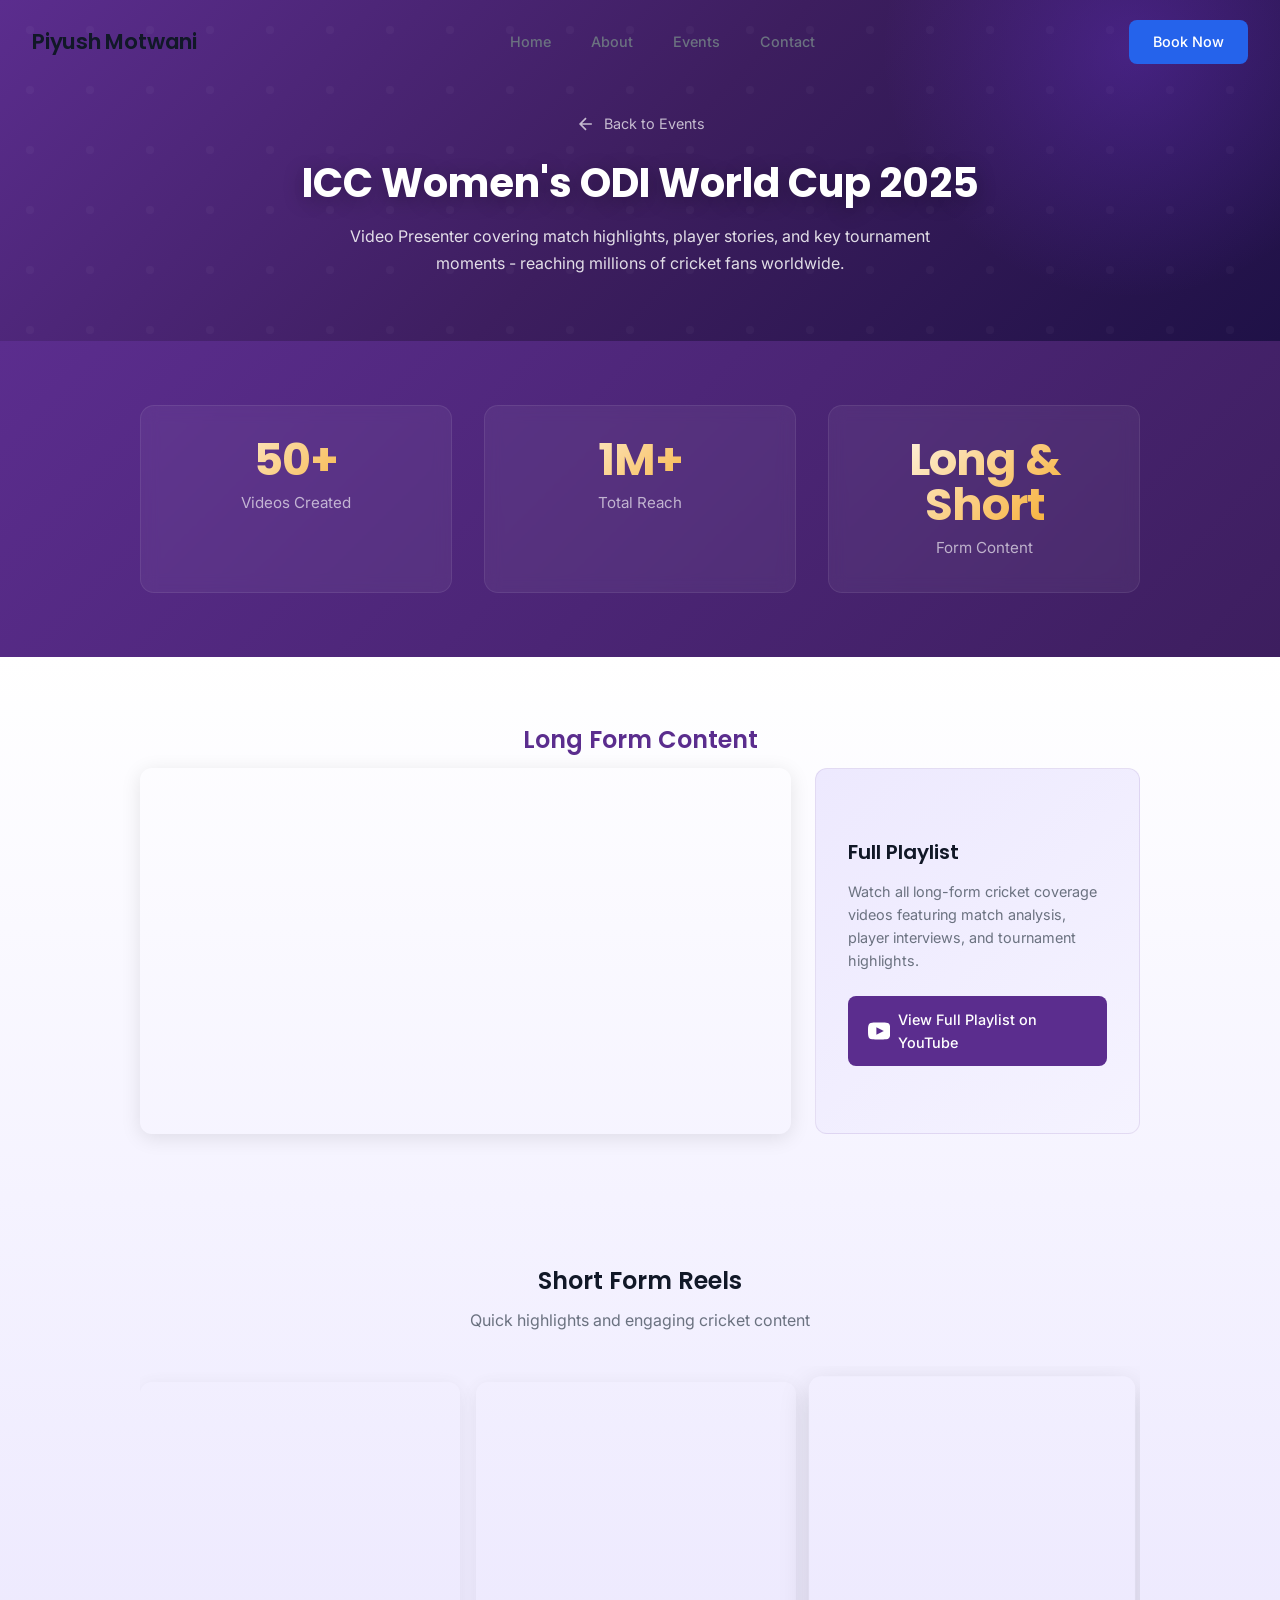
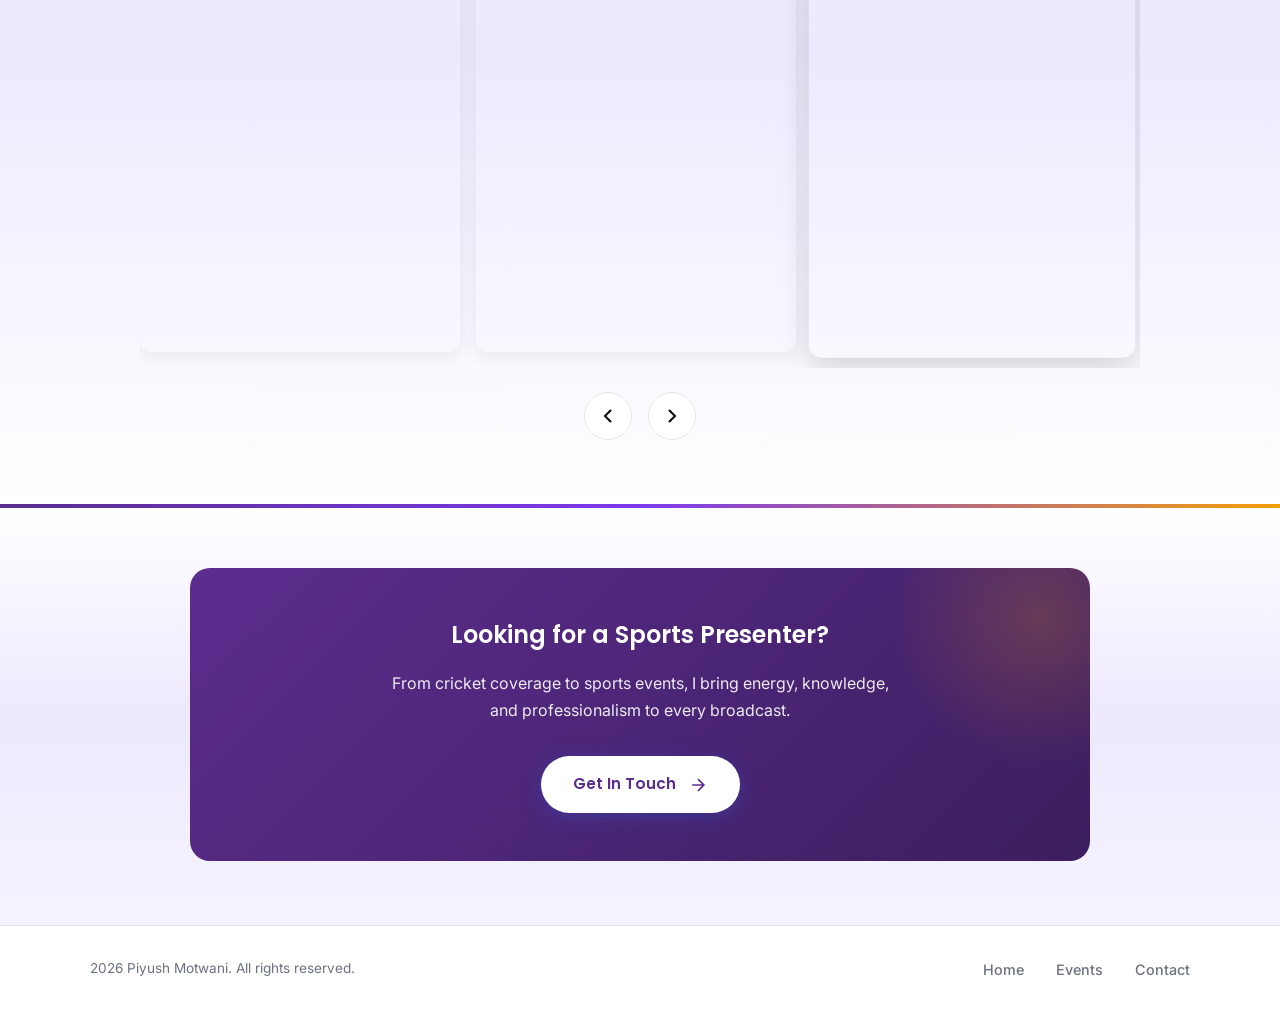
<file: events/icc-world-cup.html>
<!DOCTYPE html>
<html lang="en">

<head>
  <meta charset="UTF-8">
  <meta name="viewport" content="width=device-width, initial-scale=1.0">
  <title>ICC Women's ODI World Cup 2025 | Piyush Motwani</title>
  <meta name="description"
    content="Video Presenter for ICC Women's ODI World Cup 2025 - covering match highlights, player stories, and key tournament moments.">
  <meta name="keywords"
    content="ICC World Cup, Women's Cricket, Video Presenter, Sports Anchor, Cricket Content Creator">
  <link rel="preconnect" href="https://fonts.googleapis.com">
  <link rel="icon" type="image/png" href="../mic.png">
  <link rel="preconnect" href="https://fonts.gstatic.com" crossorigin>
  <link
    href="https://fonts.googleapis.com/css2?family=Poppins:wght@400;500;600;700&family=Inter:wght@400;500;600&display=swap"
    rel="stylesheet">
  <link rel="stylesheet" href="../style.css">
  <link rel="stylesheet" href="./event-page.css">
  <style>
    /* ICC Purple Theme - Inspired by ICC Cricket */
    :root {
      --icc-purple: #5B2D8E;
      --icc-purple-dark: #3D1E5F;
      --icc-purple-light: #7C3AED;
      --icc-gold: #F59E0B;
      --icc-teal: #14B8A6;
    }

    .event-header.icc-header {
      width: 100%;
      max-width: 100%;
      margin: 0;
      border-radius: 0;
      /* optional */
    }


    .icc-header {
      background: linear-gradient(135deg, #5B2D8E 0%, #3D1E5F 50%, #1F1147 100%);
      color: #ffffff;
      padding: 7rem 2rem 4rem;
      position: relative;
      overflow: hidden;
    }

    .icc-header::before {
      content: '';
      position: absolute;
      top: 0;
      left: 0;
      right: 0;
      bottom: 0;
      background: url("data:image/svg+xml,%3Csvg width='60' height='60' viewBox='0 0 60 60' xmlns='http://www.w3.org/2000/svg'%3E%3Cg fill='none' fill-rule='evenodd'%3E%3Cg fill='%23ffffff' fill-opacity='0.03'%3E%3Ccircle cx='30' cy='30' r='4'/%3E%3C/g%3E%3C/g%3E%3C/svg%3E");
      pointer-events: none;
    }

    /* Animated gradient orbs */
    .icc-header::after {
      content: '';
      position: absolute;
      width: 500px;
      height: 500px;
      background: radial-gradient(circle, rgba(124, 58, 237, 0.3) 0%, transparent 70%);
      top: -200px;
      right: -100px;
      animation: floatOrb 8s ease-in-out infinite;
    }

    @keyframes floatOrb {

      0%,
      100% {
        transform: translate(0, 0) scale(1);
      }

      50% {
        transform: translate(-30px, 30px) scale(1.1);
      }
    }

    .icc-header .back-link {
      color: rgba(255, 255, 255, 0.7);
      position: relative;
      z-index: 10;
    }

    .icc-header .back-link:hover {
      color: var(--icc-gold);
    }

    .icc-header .event-page-title {
      color: #ffffff;
      position: relative;
      z-index: 10;
      text-shadow: 0 4px 20px rgba(0, 0, 0, 0.3);
    }

    .icc-header .event-page-subtitle {
      color: rgba(255, 255, 255, 0.85);
      position: relative;
      z-index: 10;
    }

    /* Stats Section with Purple Theme */
    .icc-stats-section {
      padding: 4rem 2rem;
      background: linear-gradient(135deg, #5B2D8E 0%, #3D1E5F 100%);
      position: relative;
    }


    .icc-stats-container {
      max-width: 1000px;
      margin: 0 auto;
      display: grid;
      grid-template-columns: repeat(3, 1fr);
      gap: 2rem;
    }

    .icc-stat {
      text-align: center;
      color: #ffffff;
      padding: 2rem 1.5rem;
      border-radius: 14px;

      background: rgba(255, 255, 255, 0.05);
      border: 1px solid rgba(255, 255, 255, 0.08);

      backdrop-filter: blur(8px);

      transition: all 0.3s ease;
    }

    .icc-stat {
      position: relative;
    }

    .icc-stat::after {
      content: '';
      position: absolute;
      inset: 0;
      border-radius: 14px;
      background: linear-gradient(120deg, transparent, rgba(255, 255, 255, 0.08), transparent);
      opacity: 0;
      transition: 0.3s;
    }

    .icc-stat:hover::after {
      opacity: 1;
    }

    .icc-stat:hover {
      transform: translateY(-6px);
      box-shadow: 0 12px 30px rgba(0, 0, 0, 0.25);
    }


    .icc-stat-number {
      font-size: 2.8rem;
      font-weight: 700;
      letter-spacing: -1px;

      background: linear-gradient(135deg, #ffffff, #F59E0B);
      -webkit-background-clip: text;
      -webkit-text-fill-color: transparent;
    }

    .icc-stat-label {
      margin-top: 0.5rem;
      font-size: 0.95rem;
      color: rgba(255, 255, 255, 0.7);
    }

    /* Content sections with purple accents */
    .icc-content-section {
      padding: 4rem 2rem;
      background: linear-gradient(180deg, #ffffff 0%, #F5F3FF 100%);
    }

    .icc-content-section .content-section-title {
      color: var(--icc-purple);
    }

    .playlist-card {
      background: linear-gradient(135deg, #EDE9FE 0%, #F5F3FF 100%);
      border: 1px solid rgba(91, 45, 142, 0.1);
    }

    .playlist-link {
      background: var(--icc-purple);
    }

    .playlist-link:hover {
      background: var(--icc-purple-dark);
      box-shadow: 0 8px 20px rgba(91, 45, 142, 0.4);
    }

    /* Short form section */
    .short-form-section {
      background: linear-gradient(180deg, #F5F3FF 0%, #EDE9FE 50%, #ffffff 100%);
    }

    .carousel-btn:hover {
      background: var(--icc-purple);
      border-color: var(--icc-purple);
    }

    /* CTA with purple theme */
    .icc-cta {
      padding: 4rem 2rem;
      background: linear-gradient(180deg, #ffffff 0%, #EDE9FE 50%, #F5F3FF 100%);
      position: relative;
    }

    .icc-cta::before {
      content: '';
      position: absolute;
      top: 0;
      left: 0;
      right: 0;
      height: 4px;
      background: linear-gradient(90deg, var(--icc-purple), var(--icc-purple-light), var(--icc-gold));
    }

    .icc-cta .cta-box {
      background: linear-gradient(135deg, var(--icc-purple) 0%, var(--icc-purple-dark) 100%);
      border-radius: 20px;
      padding: 3rem;
      text-align: center;
      color: #ffffff;
      position: relative;
      overflow: hidden;
    }

    .icc-cta .cta-box::before {
      content: '';
      position: absolute;
      width: 300px;
      height: 300px;
      background: radial-gradient(circle, rgba(245, 158, 11, 0.2) 0%, transparent 70%);
      top: -100px;
      right: -100px;
    }

    .icc-cta .cta-box h3 {
      font-size: 1.5rem;
      margin-bottom: 1rem;
      position: relative;
    }

    .icc-cta .cta-box p {
      opacity: 0.9;
      margin-bottom: 2rem;
      max-width: 500px;
      margin-left: auto;
      margin-right: auto;
      line-height: 1.7;
      position: relative;
    }

    .icc-cta .contact-main-cta {
      background: #ffffff;
      color: var(--icc-purple);
      position: relative;
    }

    .icc-cta .contact-main-cta:hover {
      box-shadow: 0 15px 40px rgba(0, 0, 0, 0.3);
    }

    /* Scroll reveal animations */
    .reveal-on-scroll {
      opacity: 0;
      transform: translateY(30px);
      transition: opacity 0.8s ease, transform 0.8s ease;
    }

    .reveal-on-scroll.visible {
      opacity: 1;
      transform: translateY(0);
    }


    @media (max-width: 768px) {
      .icc-header {
        padding: 5rem 1.5rem 3rem;
      }

      .icc-stats-container {
        gap: 1.5rem;
        grid-template-columns: 1fr;
      }

      .icc-stat {
        min-width: 120px;
        padding: 1rem;
      }

      .icc-stat-number {
        font-size: 2rem;
      }
    }
  </style>
</head>

<body>
  <!-- Navigation -->
  <nav id="nav" class="scrolled">
    <a href="../index.html" class="logo visible">Piyush Motwani</a>
    <ul class="nav-links">
      <li><a href="../index.html#home">Home</a></li>
      <li><a href="../index.html#about">About</a></li>
      <li><a href="../index.html#events">Events</a></li>
      <li><a href="../index.html#contact">Contact</a></li>
    </ul>
    <a href="../index.html#contact" class="nav-cta">Book Now</a>
    <button class="mobile-menu-btn" id="mobileMenuBtn" aria-label="Toggle menu">
      <span></span>
      <span></span>
      <span></span>
    </button>
  </nav>

  <!-- Mobile Navigation -->
  <div class="mobile-nav" id="mobileNav">
    <button class="mobile-nav-close" id="mobileNavClose" aria-label="Close menu">&times;</button>
    <ul class="mobile-nav-links">
      <li><a href="../index.html#home">Home</a></li>
      <li><a href="../index.html#about">About</a></li>
      <li><a href="../index.html#events">Events</a></li>
      <li><a href="../index.html#contact">Contact</a></li>
    </ul>
  </div>

  <!-- Event Header with ICC Purple Theme -->
  <section class="event-header icc-header">
    <a href="../index.html#events" class="back-link">
      <svg width="20" height="20" viewBox="0 0 24 24" fill="none" stroke="currentColor" stroke-width="2">
        <path d="M19 12H5M12 19l-7-7 7-7" />
      </svg>
      Back to Events
    </a>
    <h1 class="event-page-title">ICC Women's ODI World Cup 2025</h1>
    <p class="event-page-subtitle">Video Presenter covering match highlights, player stories, and key tournament moments
      - reaching millions of cricket fans worldwide.</p>
  </section>

  <!-- Stats Highlight -->
  <section class="icc-stats-section">
    <div class="icc-stats-container">
      <div class="icc-stat reveal-on-scroll">
        <span class="icc-stat-number">50+</span>
        <span class="icc-stat-label">Videos Created</span>
      </div>
      <div class="icc-stat reveal-on-scroll" style="transition-delay: 0.1s;">
        <span class="icc-stat-number">1M+</span>
        <span class="icc-stat-label">Total Reach</span>
      </div>
      <div class="icc-stat reveal-on-scroll" style="transition-delay: 0.2s;">
        <span class="icc-stat-number">Long & Short</span>
        <span class="icc-stat-label">Form Content</span>
      </div>
    </div>
  </section>

  <!-- Long Form Content Section -->
  <section class="content-section icc-content-section">
    <div class="content-container">
      <h2 class="content-section-title reveal-on-scroll">Long Form Content</h2>

      <div class="long-form-grid reveal-on-scroll">
        <div class="main-video-card">
          <iframe src="https://www.youtube.com/embed/zaBLSe4TJLg?rel=0" title="ICC World Cup Coverage"
            allow="accelerometer; autoplay; clipboard-write; encrypted-media; gyroscope; picture-in-picture"
            allowfullscreen>
          </iframe>
        </div>
        <div class="playlist-card">
          <div class="playlist-info">
            <h3>Full Playlist</h3>
            <p>Watch all long-form cricket coverage videos featuring match analysis, player interviews, and tournament
              highlights.</p>
            <a href="https://youtube.com/playlist?list=PLmeWrdwRuDIHad_k2gzZr8S-6Kt8yin64&si=-89WJbf1DIwJrDR5"
              target="_blank" rel="noopener noreferrer" class="playlist-link">
              <svg width="24" height="24" viewBox="0 0 24 24" fill="currentColor">
                <path
                  d="M19.615 3.184c-3.604-.246-11.631-.245-15.23 0-3.897.266-4.356 2.62-4.385 8.816.029 6.185.484 8.549 4.385 8.816 3.6.245 11.626.246 15.23 0 3.897-.266 4.356-2.62 4.385-8.816-.029-6.185-.484-8.549-4.385-8.816zm-10.615 12.816v-8l8 3.993-8 4.007z" />
              </svg>
              View Full Playlist on YouTube
            </a>
          </div>
        </div>
      </div>
    </div>
  </section>

  <!-- Short Form Content Section -->
  <section class="content-section short-form-section">
    <div class="content-container">
      <h2 class="content-section-title reveal-on-scroll">Short Form Reels</h2>
      <p class="content-section-subtitle reveal-on-scroll">Quick highlights and engaging cricket content</p>

      <div class="reels-carousel-container reveal-on-scroll">
        <div class="reels-carousel" id="reelsCarousel">
          <div class="reels-track">
            <!-- Reel 1 -->
            <div class="reel-item">
              <iframe src="https://www.instagram.com/p/DPdhsrWCJEP/embed" allowfullscreen>
              </iframe>
            </div>
            <!-- Reel 2 -->
            <div class="reel-item">
              <iframe src="https://www.instagram.com/p/DPlAl1QgsB2/embed" allowfullscreen>
              </iframe>
            </div>
            <!-- Reel 3 - Featured/Visible -->
            <div class="reel-item reel-featured">
              <iframe src="https://www.instagram.com/p/DPwWZeyAoFk/embed" allowfullscreen>
              </iframe>
            </div>
            <!-- Reel 4 -->
            <div class="reel-item">
              <iframe src="https://www.instagram.com/p/DP3UhiEArLw/embed" allowfullscreen>
              </iframe>
            </div>
            <!-- Reel 5 -->
            <div class="reel-item">
              <iframe src="https://www.instagram.com/p/DQEZeUyAu4R/embed" allowfullscreen>
              </iframe>
            </div>
            <!-- Reel 6 -->
            <div class="reel-item">
              <iframe src="https://www.instagram.com/p/DQLopLVgi1b/embed" allowfullscreen>
              </iframe>
            </div>
            <!-- Reel 7 -->
            <div class="reel-item">
              <iframe src="https://www.instagram.com/p/DQV7Xxcgvby/embed" allowfullscreen>
              </iframe>
            </div>
            <!-- Reel 8 -->
            <div class="reel-item">
              <iframe src="https://www.instagram.com/p/DQbUzaCggqw/embed" allowfullscreen>
              </iframe>
            </div>
            <!-- Reel 9 -->
            <div class="reel-item">
              <iframe src="https://www.instagram.com/p/DQgQTUEgvrH/embed" allowfullscreen>
              </iframe>
            </div>
          </div>
        </div>

        <div class="carousel-controls">
          <button class="carousel-btn carousel-prev" id="reelsPrev" aria-label="Previous">
            <svg width="24" height="24" viewBox="0 0 24 24" fill="none" stroke="currentColor" stroke-width="2">
              <path d="M15 18l-6-6 6-6" />
            </svg>
          </button>
          <button class="carousel-btn carousel-next" id="reelsNext" aria-label="Next">
            <svg width="24" height="24" viewBox="0 0 24 24" fill="none" stroke="currentColor" stroke-width="2">
              <path d="M9 18l6-6-6-6" />
            </svg>
          </button>
        </div>
      </div>
    </div>
  </section>

  <!-- CTA Section -->
  <section class="icc-cta">
    <div class="event-container">
      <div class="cta-box reveal-on-scroll">
        <h3>Looking for a Sports Presenter?</h3>
        <p>From cricket coverage to sports events, I bring energy, knowledge, and professionalism to every broadcast.
        </p>
        <a href="../index.html#contact" class="contact-main-cta">
          <span>Get In Touch</span>
          <svg width="20" height="20" viewBox="0 0 24 24" fill="none" stroke="currentColor" stroke-width="2">
            <path d="M5 12h14M12 5l7 7-7 7" />
          </svg>
        </a>
      </div>
    </div>
  </section>

  <!-- Footer -->
  <footer>
    <div class="footer-content">
      <p class="copyright">2026 Piyush Motwani. All rights reserved.</p>
      <div class="footer-links">
        <a href="../index.html#home">Home</a>
        <a href="../index.html#events">Events</a>
        <a href="../index.html#contact">Contact</a>
      </div>
    </div>
  </footer>

  <script src="../script.js"></script>
  <script>
    // Initialize mobile nav and reels carousel for event page
    document.addEventListener('DOMContentLoaded', () => {
      // Mobile nav
      const mobileMenuBtn = document.getElementById('mobileMenuBtn');
      const mobileNav = document.getElementById('mobileNav');
      const mobileNavClose = document.getElementById('mobileNavClose');

      if (mobileMenuBtn && mobileNav) {
        mobileMenuBtn.addEventListener('click', () => {
          mobileNav.classList.add('active');
        });

        if (mobileNavClose) {
          mobileNavClose.addEventListener('click', () => {
            mobileNav.classList.remove('active');
          });
        }

        mobileNav.querySelectorAll('a').forEach(link => {
          link.addEventListener('click', () => {
            mobileNav.classList.remove('active');
          });
        });
      }

      // Reels carousel
      const track = document.querySelector('.reels-track');
      const prevBtn = document.getElementById('reelsPrev');
      const nextBtn = document.getElementById('reelsNext');

      if (track && prevBtn && nextBtn) {
        let currentIndex = 0;
        const items = track.querySelectorAll('.reel-item');
        const itemWidth = 340; // Width + gap
        const maxIndex = Math.max(0, items.length - 3);

        function updateCarousel() {
          track.style.transform = `translateX(-${currentIndex * itemWidth}px)`;
        }

        prevBtn.addEventListener('click', () => {
          currentIndex = Math.max(0, currentIndex - 1);
          updateCarousel();
        });

        nextBtn.addEventListener('click', () => {
          currentIndex = Math.min(maxIndex, currentIndex + 1);
          updateCarousel();
        });
      }

      // Scroll reveal animations
      const revealElements = document.querySelectorAll('.reveal-on-scroll');
      const observer = new IntersectionObserver((entries) => {
        entries.forEach(entry => {
          if (entry.isIntersecting) {
            entry.target.classList.add('visible');
          }
        });
      }, { threshold: 0.1 });

      revealElements.forEach(el => observer.observe(el));
    });
  </script>
</body>

</html>
</file>
<file: style.css>
* {
  margin: 0;
  padding: 0;
  box-sizing: border-box;
}

:root {
  --bg: #ffffff;
  --bg-card: #ffffff;
  --text: #111827;
  --text-muted: #6b7280;
  --primary: #2563eb;
  --primary-dark: #1d4ed8;
  --primary-light: rgba(37, 99, 235, 0.1);
  --accent: #f97316;
  --accent-light: rgba(249, 115, 22, 0.1);
  --border: #e5e7eb;
  --teal: #14b8a6;
  --teal-light: rgba(20, 184, 166, 0.1);
  --gold: #f59e0b;
  --purple: #8b5cf6;
  --purple-light: rgba(139, 92, 246, 0.1);
  --pink: #ec4899;
  --green: #10b981;
}

html {
  scroll-behavior: smooth;
}

body {
  font-family: 'Inter', sans-serif;
  background: var(--bg);
  color: var(--text);
  line-height: 1.6;
  overflow-x: hidden;
}

h1,
h2,
h3,
h4 {
  font-family: 'Poppins', sans-serif;
  font-weight: 600;
}

/* Navigation */
nav {
  position: fixed;
  top: 0;
  left: 0;
  right: 0;
  z-index: 100;
  padding: 1.25rem 2rem;
  display: flex;
  justify-content: space-between;
  align-items: center;
  transition: background 0.3s ease, box-shadow 0.3s ease;
}

nav.scrolled {
  background: rgba(255, 255, 255, 0.98);
  box-shadow: 0 1px 0 var(--border);
}

.logo {
  font-family: 'Poppins', sans-serif;
  font-size: clamp(1rem, 2.5vw, 1.35rem);
  font-weight: 600;
  color: var(--text);
  text-decoration: none;
  letter-spacing: -0.01em;
  opacity: 0;
  transition: opacity 0.3s ease;
  pointer-events: none;
  white-space: nowrap;
}

.logo.visible {
  opacity: 1;
  pointer-events: auto;
}

.nav-links {
  display: flex;
  gap: 2.5rem;
  list-style: none;
}

.nav-links a {
  color: var(--text-muted);
  text-decoration: none;
  font-size: 0.9rem;
  font-weight: 500;
  transition: color 0.3s ease;
}

.nav-links a:hover {
  color: var(--primary);
}

.nav-cta {
  background: var(--primary);
  color: #ffffff;
  padding: 0.65rem 1.5rem;
  border-radius: 8px;
  text-decoration: none;
  font-weight: 500;
  font-size: 0.9rem;
  transition: background 0.3s ease, transform 0.2s ease;
}

.nav-cta:hover {
  background: var(--primary-dark);
  transform: translateY(-1px);
}

.mobile-menu-btn {
  display: none;
  background: none;
  border: none;
  cursor: pointer;
  flex-direction: column;
  gap: 5px;
}

.mobile-menu-btn span {
  width: 24px;
  height: 2px;
  background: var(--text);
  transition: all 0.3s ease;
}

/* Floating Bubbles */
.floating-bubbles {
  position: absolute;
  inset: 0;
  overflow: hidden;
  z-index: 5;
}

.bubble {
  position: absolute;
  background: rgba(255, 255, 255, 0.95);
  border-radius: 16px;
  padding: 0.75rem 1rem;
  box-shadow: 0 8px 32px rgba(0, 0, 0, 0.1);
  border: 1px solid rgba(255, 255, 255, 0.8);
  animation: float 6s ease-in-out infinite;
  backdrop-filter: blur(10px);
  display: flex;
  align-items: center;
  justify-content: center;
  pointer-events: auto;
  cursor: pointer;
  transition: transform 0.4s cubic-bezier(0.34, 1.56, 0.64, 1),
    box-shadow 0.3s ease,
    background 0.3s ease;
}

.bubble::before {
  content: '';
  position: absolute;
  inset: -4px;
  border-radius: 20px;
  background: transparent;
  opacity: 0;
  transition: opacity 0.3s ease, transform 0.3s ease;
  z-index: -1;
}

.bubble:hover {
  animation-play-state: paused;
}

.bubble-1:hover,
.bubble-4:hover,
.bubble-7:hover {
  transform: scale(1.15) translateY(-5px);
  box-shadow: 0 0 30px rgba(37, 99, 235, 0.4),
    0 0 60px rgba(37, 99, 235, 0.2),
    0 20px 40px rgba(0, 0, 0, 0.1);
  background: rgba(255, 255, 255, 1);
}

.bubble-1:hover::before,
.bubble-4:hover::before,
.bubble-7:hover::before {
  opacity: 1;
  background: linear-gradient(135deg, rgba(37, 99, 235, 0.3), rgba(20, 184, 166, 0.3));
  animation: pulseGlow 1.5s ease-in-out infinite;
}

.bubble-2:hover,
.bubble-5:hover,
.bubble-8:hover {
  transform: scale(1.2) rotate(5deg) translateY(-10px);
  box-shadow: 0 25px 50px rgba(249, 115, 22, 0.3),
    0 15px 30px rgba(0, 0, 0, 0.1);
  background: rgba(255, 255, 255, 1);
}

.bubble-3:hover,
.bubble-9:hover {
  transform: translateX(15px) scale(1.1);
  box-shadow: -10px 10px 40px rgba(139, 92, 246, 0.3),
    0 20px 40px rgba(0, 0, 0, 0.1);
  background: rgba(255, 255, 255, 1);
}

.bubble-6:hover {
  transform: scale(1.25) translateY(-15px);
  box-shadow: 0 0 40px rgba(236, 72, 153, 0.4),
    0 0 80px rgba(236, 72, 153, 0.2),
    0 30px 50px rgba(0, 0, 0, 0.15);
  background: rgba(255, 255, 255, 1);
}

@keyframes pulseGlow {

  0%,
  100% {
    transform: scale(1);
    opacity: 0.6;
  }

  50% {
    transform: scale(1.1);
    opacity: 0.8;
  }
}

.bubble img {
  height: 32px;
  width: auto;
  max-width: 80px;
  object-fit: contain;
  transition: transform 0.3s ease, filter 0.3s ease;
}

.bubble:hover img {
  transform: scale(1.05);
  filter: brightness(1.1) contrast(1.05);
}

.bubble[data-tooltip]::after {
  content: attr(data-tooltip);
  position: absolute;
  bottom: -35px;
  left: 50%;
  transform: translateX(-50%) translateY(5px);
  background: var(--text);
  color: #ffffff;
  padding: 0.4rem 0.75rem;
  border-radius: 6px;
  font-family: 'Poppins', sans-serif;
  font-size: 0.7rem;
  font-weight: 500;
  white-space: nowrap;
  opacity: 0;
  visibility: hidden;
  transition: opacity 0.3s ease, transform 0.3s ease;
  z-index: 100;
  box-shadow: 0 4px 12px rgba(0, 0, 0, 0.15);
}

.bubble[data-tooltip]:hover::after {
  opacity: 1;
  visibility: visible;
  transform: translateX(-50%) translateY(0);
}

.bubble-1 {
  top: 12%;
  left: 6%;
  animation-delay: 0s;
}

.bubble-1 img {
  height: 40px;
  max-width: 90px;
}

.bubble-2 {
  top: 20%;
  right: 8%;
  animation-delay: 1s;
}

.bubble-2 img {
  height: 50px;
  max-width: 70px;
}

.bubble-3 {
  top: 65%;
  left: 4%;
  animation-delay: 2s;
}

.bubble-3 img {
  height: 28px;
  max-width: 90px;
}

.bubble-4 {
  top: 75%;
  right: 6%;
  animation-delay: 0.5s;
}

.bubble-4 img {
  height: 24px;
  max-width: 85px;
}

.bubble-5 {
  top: 42%;
  left: 2%;
  animation-delay: 1.5s;
}

.bubble-5 img {
  height: 28px;
  max-width: 70px;
}

.bubble-6 {
  top: 8%;
  right: 22%;
  animation-delay: 2.5s;
}

.bubble-6 img {
  height: 55px;
  max-width: 60px;
}

.bubble-7 {
  top: 82%;
  left: 18%;
  padding: 0.5rem;
  border-radius: 8px;
  animation-delay: 3s;
}

.bubble-7 img {
  height: 64px;
  max-width: 100px;
}

.bubble-8 {
  top: 48%;
  right: 3%;
  animation-delay: 3.5s;
}

.bubble-8 img {
  height: 30px;
  max-width: 100px;
}

.bubble-9 {
  top: 30%;
  left: 10%;
  animation-delay: 4s;
}

.bubble-9 img {
  height: 50px;
  max-width: 60px;
}

@keyframes float {

  0%,
  100% {
    transform: translateY(0px) rotate(0deg);
  }

  25% {
    transform: translateY(-12px) rotate(1deg);
  }

  50% {
    transform: translateY(-6px) rotate(-1deg);
  }

  75% {
    transform: translateY(-18px) rotate(1deg);
  }
}

/* Hero Section */
.hero {
  min-height: 70vh;
  display: flex;
  align-items: center;
  justify-content: center;
  position: relative;
  overflow: hidden;
  padding: 2rem;
  background: linear-gradient(135deg, #f0f9ff 0%, #ffffff 40%, #fef3c7 70%, #ffedd5 100%);
}

.hero-content {
  text-align: center;
  z-index: 10;
  position: relative;
  max-width: 800px;
}

.hero-label {
  animation: fadeSlideUp 0.8s ease forwards;
  animation-delay: 0.2s;
  opacity: 0;
}

.hero-name {
  animation: fadeSlideUp 0.8s ease forwards;
  animation-delay: 0.4s;
  opacity: 0;
}

.hero-tagline {
  animation: fadeSlideUp 0.8s ease forwards;
  animation-delay: 0.6s;
  opacity: 0;
}

@keyframes fadeSlideUp {
  from {
    opacity: 0;
    transform: translateY(30px);
  }

  to {
    opacity: 1;
    transform: translateY(0);
  }
}

.hero-label {
  color: var(--primary);
  font-family: 'Poppins', sans-serif;
  font-size: 0.85rem;
  font-weight: 600;
  letter-spacing: 1px;
  text-transform: uppercase;
  margin-bottom: 1.5rem;
  display: inline-block;
  background: var(--primary-light);
  padding: 0.5rem 1rem;
  border-radius: 30px;
}

.hero-name {
  font-size: clamp(2rem, 6vw, 4rem);
  font-weight: 700;
  line-height: 1.1;
  margin-bottom: 1.5rem;
  color: var(--text);
  letter-spacing: -0.02em;
}

.hero-tagline {
  font-size: clamp(0.9rem, 2vw, 1.1rem);
  color: var(--text-muted);
  max-width: 580px;
  margin: 0 auto;
  line-height: 1.7;
}

/* Video Showcase Carousel Section */
.video-showcase {
  padding: 2rem 0;
  background: linear-gradient(180deg, #ffedd5 0%, #ffffff 100%);
  overflow: hidden;
  position: relative;
}

.showcase-container {
  width: 100%;
  overflow: hidden;
}

.video-carousel {
  width: 100%;
  overflow: hidden;
  position: relative;
}

.video-track {
  display: flex;
  animation: scrollVideos 30s linear infinite;
  width: max-content;
  gap: 1rem;
}

.video-track:hover {
  animation-play-state: paused;
}

.video-item {
  flex-shrink: 0;
  width: 280px;
  height: 180px;
  border-radius: 12px;
  overflow: hidden;
  position: relative;
  background: #000;
}

.video-item video {
  width: 100%;
  height: 100%;
  object-fit: cover;
}

.video-item iframe {
  width: 100%;
  height: 100%;
  border: none;
  pointer-events: none;
}

/* Video Placeholder Styles */
.video-placeholder {
  width: 100%;
  height: 100%;
  display: flex;
  align-items: center;
  justify-content: center;
  background: linear-gradient(135deg, #1a1a2e 0%, #16213e 50%, #0f3460 100%);
  position: relative;
  overflow: hidden;
}

.video-placeholder::before {
  content: '';
  position: absolute;
  top: -50%;
  left: -50%;
  width: 200%;
  height: 200%;
  background: conic-gradient(from 0deg, transparent, rgba(99, 102, 241, 0.1), transparent 30%);
  animation: rotatePlaceholder 8s linear infinite;
}

@keyframes rotatePlaceholder {
  100% {
    transform: rotate(360deg);
  }
}

.placeholder-content {
  position: relative;
  z-index: 1;
  display: flex;
  flex-direction: column;
  align-items: center;
  gap: 0.5rem;
  color: rgba(255, 255, 255, 0.6);
}

.placeholder-content svg {
  opacity: 0.5;
  color: rgba(99, 102, 241, 0.8);
}

.placeholder-content span {
  font-family: 'Poppins', sans-serif;
  font-weight: 600;
  font-size: 0.9rem;
}

.placeholder-content small {
  font-size: 0.65rem;
  opacity: 0.5;
  max-width: 200px;
  text-align: center;
  word-break: break-all;
}

/* Video wrapper to hide YouTube branding */
.video-wrapper {
  position: relative;
  width: 100%;
  height: 100%;
  overflow: hidden;
}

.video-wrapper iframe {
  position: absolute;
  top: 50%;
  left: 50%;
  width: 140%;
  height: 140%;
  transform: translate(-50%, -50%);
  pointer-events: none;
}

@keyframes scrollVideos {
  0% {
    transform: translateX(0);
  }

  100% {
    transform: translateX(-50%);
  }
}

/* Stats Section */
.stats-section {
  padding: 3rem 2rem;
  background: linear-gradient(180deg, #ffffff 0%, #f0f9ff 100%);
}

.stats-container {
  display: flex;
  justify-content: center;
  gap: 2rem;
  flex-wrap: wrap;
  max-width: 900px;
  margin: 0 auto;
}

.stat {
  text-align: center;
  background: rgba(255, 255, 255, 0.8);
  padding: 1.25rem 1.75rem;
  border-radius: 16px;
  border: 1px solid rgba(0, 0, 0, 0.05);
  box-shadow: 0 4px 20px rgba(0, 0, 0, 0.05);
  transition: transform 0.4s cubic-bezier(0.34, 1.56, 0.64, 1),
    box-shadow 0.3s ease,
    border-color 0.3s ease;
  cursor: default;
  min-width: 140px;
}

.stat:hover {
  transform: translateY(-8px) scale(1.02);
  box-shadow: 0 20px 40px rgba(0, 0, 0, 0.1);
  border-color: var(--primary);
}

.stat:nth-child(2):hover {
  border-color: var(--accent);
}

.stat:nth-child(3):hover {
  border-color: var(--teal);
}

.stat-number {
  font-family: 'Poppins', sans-serif;
  font-size: 2rem;
  font-weight: 700;
  color: var(--primary);
  line-height: 1;
}

.stat:nth-child(2) .stat-number {
  color: var(--accent);
}

.stat:nth-child(3) .stat-number {
  color: var(--teal);
}

.stat-label {
  font-size: 0.8rem;
  color: var(--text-muted);
  margin-top: 0.5rem;
  font-weight: 500;
}

/* About Section */
.about {
  padding: 5rem 2rem;
  background: linear-gradient(180deg, #ffffff 0%, #f0f9ff 100%);
  position: relative;
}

.about::before {
  content: '';
  position: absolute;
  top: 0;
  left: 0;
  right: 0;
  height: 4px;
  background: linear-gradient(90deg, var(--primary), var(--teal), var(--accent));
}

.about-container {
  text-align: center;
}

.section-label {
  color: var(--primary);
  font-family: 'Poppins', sans-serif;
  font-size: 0.8rem;
  font-weight: 600;
  letter-spacing: 2px;
  text-transform: uppercase;
  margin-bottom: 1rem;
}

.section-title {
  font-size: clamp(1.5rem, 4vw, 2.25rem);
  font-weight: 600;
  margin-bottom: 2rem;
  color: var(--text);
  letter-spacing: -0.01em;
}



.about-content {
  max-width: 850px;
  /* controls line length */
  margin: 0 auto;
  /* centers it */
  padding: 0 1rem;
  /* small side spacing */
}


.about-content p {
  color: var(--text-muted);
  margin-bottom: 1.5rem;
  font-size: 1rem;
  line-height: 1.8;

}

.about-content p {
  opacity: 0;
  transform: translateY(15px);
  animation: smoothReveal 0.6s ease forwards;
}

.about-content p:nth-child(1) {
  animation-delay: 0.1s;
}

.about-content p:nth-child(2) {
  animation-delay: 0.25s;
}

.about-content p:nth-child(3) {
  animation-delay: 0.4s;
}

.about-content p:nth-child(4) {
  animation-delay: 0.55s;
}

.about-content p:nth-child(5) {
  animation-delay: 0.7s;
}

.about-content p:nth-child(6) {
  animation-delay: 0.85s;
}

@keyframes smoothReveal {
  to {
    opacity: 1;
    transform: translateY(0);
  }
}

.about-content .highlight {
  position: relative;
  font-weight: 600;
  color: var(--text);
  display: inline-block;
  transition: all 0.3s ease;
}

.about-content .highlight {
  font-weight: 600;
  color: var(--primary);
  font-size: 1.05em;
  transition: all 0.25s ease;
}

.about-content .highlight:hover {
  color: var(--accent);
  transform: scale(1.08);
}

/* 🔥 smooth underline reveal */
.about-content .highlight::after {
  content: "";
  position: absolute;
  left: 0;
  bottom: -3px;
  width: 0%;
  height: 3px;
  background: linear-gradient(90deg, var(--primary), var(--accent), var(--teal));
  border-radius: 2px;
  transition: width 0.4s ease;
}

.about-content .highlight:hover::after {
  width: 100%;
}

/* ✨ subtle pop */
.about-content .highlight:hover {
  color: var(--primary);
  transform: translateY(-1px) scale(1.05);
}

/* 🔥 Gradient underline animation */
.about-content .highlight::after {
  content: "";
  position: absolute;
  left: 0;
  bottom: -3px;
  width: 0%;
  height: 3px;
  background: linear-gradient(90deg, var(--primary), var(--accent), var(--teal));
  border-radius: 2px;
  transition: width 0.4s ease;
}

.about-content .highlight:hover::after {
  width: 100%;
}

/* ✨ Glow + pop effect */
.about-content .highlight:hover {
  color: var(--primary);
  transform: translateY(-1px) scale(1.05);
}


.about-ending {
  margin-top: 1.5rem;
  font-weight: 500;
  color: var(--primary);
}

.about-badges {
  display: flex;
  justify-content: center;
  gap: 1rem;
  flex-wrap: wrap;
  margin-top: 2rem;
}

.badge {
  display: flex;
  align-items: center;
  gap: 0.5rem;
  padding: 0.75rem 1.25rem;
  border-radius: 50px;
  font-family: 'Poppins', sans-serif;
  font-size: 0.85rem;
  font-weight: 600;
  transition: transform 0.4s cubic-bezier(0.34, 1.56, 0.64, 1),
    box-shadow 0.3s ease;
  cursor: default;
}

.badge:hover {
  transform: translateY(-5px) scale(1.05);
}

.badge-blue:hover {
  box-shadow: 0 10px 30px rgba(37, 99, 235, 0.3);
}

.badge-orange:hover {
  box-shadow: 0 10px 30px rgba(249, 115, 22, 0.3);
}

.badge-teal:hover {
  box-shadow: 0 10px 30px rgba(20, 184, 166, 0.3);
}

.badge-icon {
  display: flex;
  align-items: center;
  justify-content: center;
}

.badge-icon svg {
  width: 18px;
  height: 18px;
}

.badge-blue {
  background: var(--primary-light);
  color: var(--primary);
}

.badge-blue .badge-icon {
  color: var(--primary);
}

.badge-orange {
  background: var(--accent-light);
  color: #c2410c;
}

.badge-orange .badge-icon {
  color: var(--accent);
}

.badge-teal {
  background: var(--teal-light);
  color: #0f766e;
}

.badge-teal .badge-icon {
  color: var(--teal);
}

/* Events Section */
.events {
  padding: 5rem 2rem;
  background: linear-gradient(180deg, #fef3c7 0%, #fffbeb 30%, #ffffff 100%);
  position: relative;
}

.events::before {
  content: '';
  position: absolute;
  top: 0;
  left: 0;
  right: 0;
  height: 4px;
  background: linear-gradient(90deg, var(--gold), var(--accent), var(--pink));
}

.events-container {
  max-width: 1100px;
  margin: 0 auto;
}

.events-header {
  text-align: center;
  margin-bottom: 3rem;
}

.events-header .section-label {
  color: var(--accent);
}

.events-description {
  color: var(--text-muted);
  max-width: 550px;
  margin: 0 auto;
  line-height: 1.7;
}

.events-grid {
  display: grid;
  grid-template-columns: repeat(3, 1fr);
  gap: 1.5rem;
}

.event-card {
  background: var(--bg-card);
  border: 1px solid var(--border);
  border-radius: 16px;
  overflow: hidden;
  cursor: pointer;
  transition: transform 0.5s cubic-bezier(0.34, 1.56, 0.64, 1),
    border-color 0.3s ease,
    box-shadow 0.4s ease;
  text-decoration: none;
  color: inherit;
  display: block;
  position: relative;
}

.event-card::before {
  content: '';
  position: absolute;
  top: 0;
  left: 0;
  right: 0;
  height: 4px;
  background: linear-gradient(90deg, var(--primary), var(--accent));
  transform: scaleX(0);
  transform-origin: left;
  transition: transform 0.4s cubic-bezier(0.34, 1.56, 0.64, 1);
  z-index: 10;
  border-radius: 16px 16px 0 0;
}

/* Enhanced card glow on hover */
.event-card::after {
  content: '';
  position: absolute;
  inset: -2px;
  border-radius: 18px;
  background: linear-gradient(135deg, rgba(249, 115, 22, 0.5), rgba(37, 99, 235, 0.5));
  opacity: 0;
  z-index: -1;
  transition: opacity 0.4s ease;
  filter: blur(15px);
}

.event-card:hover {
  transform: translateY(-12px) scale(1.02);
  border-color: transparent;
  box-shadow: 0 25px 50px rgba(0, 0, 0, 0.15),
    0 0 40px rgba(249, 115, 22, 0.15);
}

.event-card:hover::before {
  transform: scaleX(1);
}

.event-card:hover::after {
  opacity: 1;
}

.event-image {
  width: 100%;
  height: 100%;
  object-fit: cover;
  background: linear-gradient(135deg, #f8fafc, #f1f5f9);
  transition: transform 0.6s cubic-bezier(0.34, 1.56, 0.64, 1);
}

.event-card:hover .event-image {
  transform: scale(1.05);
}

.event-content {
  position: relative;
  background: var(--bg-card);
  padding: 1rem;
}

.event-title {
  font-family: 'Poppins', sans-serif;
  font-size: 1rem;
  font-weight: 600;
  margin-bottom: 0.75rem;
  color: var(--text);
  transition: color 0.3s ease;
}

.event-card:hover .event-title {
  color: var(--accent);
}

.event-arrow {
  display: flex;
  align-items: center;
  gap: 0.5rem;
  color: var(--accent);
  font-size: 0.8rem;
  font-weight: 500;
  opacity: 0;
  transition: opacity 0.3s ease, transform 0.3s ease;
}

.event-card:hover .event-arrow {
  opacity: 1;
  transform: translateX(4px);
}

/* Contact Section */
.contact {
  padding: 5rem 2rem;
  background: linear-gradient(180deg, #ede9fe 0%, #f5f3ff 30%, #ffffff 100%);
  position: relative;
}

.contact::before {
  content: '';
  position: absolute;
  top: 0;
  left: 0;
  right: 0;
  height: 4px;
  background: linear-gradient(90deg, var(--purple), var(--primary), var(--teal));
}

.contact-container {
  max-width: 800px;
  margin: 0 auto;
}

.contact-center {
  text-align: center;
}

.contact-center .section-label {
  color: var(--purple);
}

.contact-description {
  color: var(--text-muted);
  margin-bottom: 1rem;
  line-height: 1.7;
  max-width: 600px;
  margin-left: auto;
  margin-right: auto;
}

.contact-response-time {
  color: var(--primary);
  font-family: 'Poppins', sans-serif;
  font-weight: 600;
  font-size: 1rem;
  margin-bottom: 2rem;
  padding: 0.75rem 1.5rem;
  background: var(--primary-light);
  border-radius: 50px;
  display: inline-block;
}

.contact-cards {
  display: flex;
  justify-content: center;
  gap: 1rem;
  margin-bottom: 2rem;
  flex-wrap: wrap;
}

.contact-card {
  display: flex;
  align-items: center;
  gap: 1rem;
  padding: 1rem 1.25rem;
  background: #ffffff;
  border: 1px solid var(--border);
  border-radius: 12px;
  text-decoration: none;
  color: inherit;
  transition: transform 0.4s cubic-bezier(0.34, 1.56, 0.64, 1),
    box-shadow 0.3s ease,
    border-color 0.3s ease;
  min-width: 200px;
  position: relative;
  overflow: hidden;
}

.contact-card::after {
  content: '';
  position: absolute;
  top: 0;
  left: -100%;
  width: 100%;
  height: 100%;
  background: linear-gradient(90deg, transparent, rgba(255, 255, 255, 0.4), transparent);
  transition: left 0.5s ease;
}

.contact-card:hover {
  transform: translateY(-6px) scale(1.02);
  box-shadow: 0 20px 40px rgba(0, 0, 0, 0.12);
}

.contact-card:hover::after {
  left: 100%;
}

.contact-card-icon {
  width: 44px;
  height: 44px;
  border-radius: 12px;
  display: flex;
  align-items: center;
  justify-content: center;
  flex-shrink: 0;
}

.email-icon {
  background: var(--primary-light);
  color: var(--primary);
}

.instagram-icon {
  background: linear-gradient(135deg, #fce7f3, #fdf2f8);
  color: #db2777;
}

.linkedin-icon {
  background: var(--primary-light);
  color: var(--primary);
}

.contact-card:hover .email-icon {
  background: var(--primary);
  color: #ffffff;
}

.contact-card:hover .instagram-icon {
  background: linear-gradient(135deg, #ec4899, #db2777);
  color: #ffffff;
}

.contact-card:hover .linkedin-icon {
  background: var(--primary);
  color: #ffffff;
}

.contact-card-text {
  display: flex;
  flex-direction: column;
  text-align: left;
}

.contact-card-label {
  font-size: 0.7rem;
  color: var(--text-muted);
  font-weight: 500;
}

.contact-card-value {
  font-family: 'Poppins', sans-serif;
  font-size: 0.85rem;
  font-weight: 600;
  color: var(--text);
}

.contact-main-cta {
  display: inline-flex;
  align-items: center;
  gap: 0.75rem;
  background: linear-gradient(135deg, var(--primary) 0%, var(--primary-dark) 100%);
  color: #ffffff;
  padding: 1rem 2rem;
  border-radius: 50px;
  text-decoration: none;
  font-family: 'Poppins', sans-serif;
  font-size: 0.95rem;
  font-weight: 600;
  transition: transform 0.4s cubic-bezier(0.34, 1.56, 0.64, 1),
    box-shadow 0.3s ease;
  box-shadow: 0 4px 20px rgba(37, 99, 235, 0.3);
  position: relative;
  overflow: hidden;
}

.contact-main-cta::before {
  content: '';
  position: absolute;
  top: 0;
  left: -100%;
  width: 100%;
  height: 100%;
  background: linear-gradient(90deg, transparent, rgba(255, 255, 255, 0.3), transparent);
  transition: left 0.6s ease;
}

.contact-main-cta:hover {
  transform: translateY(-5px) scale(1.03);
  box-shadow: 0 15px 40px rgba(37, 99, 235, 0.45);
}

.contact-main-cta:hover::before {
  left: 100%;
}

.contact-main-cta svg {
  transition: transform 0.3s ease;
}

.contact-main-cta:hover svg {
  transform: translateX(4px);
}

/* Footer */
footer {
  padding: 2rem;
  border-top: 1px solid var(--border);
  background: var(--bg);
}

.footer-content {
  max-width: 1100px;
  margin: 0 auto;
  display: flex;
  justify-content: space-between;
  align-items: center;
  flex-wrap: wrap;
  gap: 1rem;
}

.footer-links {
  display: flex;
  gap: 2rem;
}

.footer-links a {
  color: var(--text-muted);
  text-decoration: none;
  font-size: 0.9rem;
  font-weight: 500;
  transition: color 0.3s ease;
}

.footer-links a:hover {
  color: var(--primary);
}

.copyright {
  color: var(--text-muted);
  font-size: 0.85rem;
}

/* Mobile Navigation */
.mobile-nav {
  position: fixed;
  top: 0;
  right: -100%;
  width: 280px;
  height: 100vh;
  background: var(--bg);
  border-left: 1px solid var(--border);
  z-index: 200;
  padding: 5rem 2rem 2rem;
  transition: right 0.3s ease;
  box-shadow: -10px 0 30px rgba(0, 0, 0, 0.1);
}

.mobile-nav.active {
  right: 0;
}

.mobile-nav-links {
  list-style: none;
  display: flex;
  flex-direction: column;
  gap: 1.5rem;
}

.mobile-nav-links a {
  color: var(--text);
  text-decoration: none;
  font-size: 1.1rem;
  font-weight: 500;
  transition: color 0.3s ease;
}

.mobile-nav-links a:hover {
  color: var(--primary);
}

.mobile-nav-close {
  position: absolute;
  top: 1.5rem;
  right: 1.5rem;
  background: none;
  border: none;
  color: var(--text);
  cursor: pointer;
  font-size: 1.75rem;
  line-height: 1;
}

/* Animations */
.animate-on-scroll {
  opacity: 0;
  transform: translateY(40px);
  transition: opacity 0.8s cubic-bezier(0.16, 1, 0.3, 1),
    transform 0.8s cubic-bezier(0.16, 1, 0.3, 1);
}

.animate-on-scroll.visible {
  opacity: 1;
  transform: translateY(0);
}

.scale-up {
  opacity: 0;
  transform: scale(0.85);
  transition: opacity 0.7s cubic-bezier(0.16, 1, 0.3, 1),
    transform 0.7s cubic-bezier(0.16, 1, 0.3, 1);
}

.scale-up.visible {
  opacity: 1;
  transform: scale(1);
}

.stagger-1 {
  transition-delay: 0.1s;
}

.stagger-2 {
  transition-delay: 0.2s;
}

.stagger-3 {
  transition-delay: 0.3s;
}

.stagger-4 {
  transition-delay: 0.4s;
}

.stagger-5 {
  transition-delay: 0.5s;
}

.stagger-6 {
  transition-delay: 0.6s;
}

.fade-in {
  opacity: 0;
  transform: translateY(20px);
  transition: opacity 0.6s ease, transform 0.6s ease;
}

.fade-in.visible {
  opacity: 1;
  transform: translateY(0);
}

.parallax-section {
  position: relative;
  overflow: hidden;
}

.scroll-progress {
  position: fixed;
  top: 0;
  left: 0;
  height: 3px;
  background: linear-gradient(90deg, var(--primary), var(--accent), var(--teal));
  width: 0%;
  z-index: 1000;
  transition: width 0.1s ease;
  box-shadow: 0 0 10px var(--primary);
}

.card-shine {
  position: relative;
  overflow: hidden;
}

.card-shine::before {
  content: '';
  position: absolute;
  top: 0;
  left: -75%;
  width: 50%;
  height: 100%;
  background: linear-gradient(to right,
      transparent 0%,
      rgba(255, 255, 255, 0.3) 50%,
      transparent 100%);
  transform: skewX(-25deg);
  transition: left 0.5s ease;
}

.card-shine:hover::before {
  left: 125%;
}

.btn {
  padding: 0.9rem 1.75rem;
  border-radius: 10px;
  font-weight: 500;
  text-decoration: none;
  font-size: 0.95rem;
  transition: all 0.3s ease;
  display: inline-flex;
  align-items: center;
  gap: 0.5rem;
  cursor: pointer;
  border: none;
}

.btn-primary {
  background: var(--primary);
  color: #ffffff;
}

.btn-primary:hover {
  background: var(--primary-dark);
  transform: translateY(-2px);
}

/* Responsive */
@media (max-width: 1024px) {
  .bubble img {
    height: 26px;
    max-width: 65px;
  }

  .bubble-1 img,
  .bubble-2 img,
  .bubble-6 img {
    height: 32px;
  }

  .bubble {
    padding: 0.6rem 0.9rem;
  }

  .bubble-1 {
    top: 10%;
    left: 3%;
  }

  .bubble-2 {
    top: 18%;
    right: 5%;
  }

  .bubble-3 {
    top: 60%;
    left: 2%;
  }

  .bubble-4 {
    top: 72%;
    right: 3%;
  }

  .bubble-5 {
    top: 38%;
    left: 1%;
  }

  .bubble-6 {
    top: 6%;
    right: 18%;
  }

  .bubble-7 {
    top: 80%;
    left: 15%;
  }

  .bubble-8 {
    top: 45%;
    right: 2%;
  }

  .bubble-9 {
    top: 28%;
    left: 5%;
  }
}

@media (max-width: 768px) {

  .nav-links,
  .nav-cta {
    display: none;
  }

  .mobile-menu-btn {
    display: flex;
  }

  .hero {
    padding-top: 5rem;
    min-height: 60vh;
  }

  .hero-name {
    font-size: clamp(1.75rem, 8vw, 2.5rem);
  }

  .floating-bubbles {
    position: absolute;
    top: auto;
    bottom: 0;
    left: 0;
    right: 0;
    height: auto;
    display: flex;
    flex-wrap: wrap;
    justify-content: center;
    gap: 0.5rem;
    padding: 1rem;
    background: linear-gradient(to top, rgba(255, 255, 255, 0.95) 0%, rgba(255, 255, 255, 0.8) 50%, transparent 100%);
    z-index: 5;
  }

  .bubble {
    position: relative;
    top: auto !important;
    left: auto !important;
    right: auto !important;
    bottom: auto !important;
    padding: 0.4rem 0.6rem;
    border-radius: 10px;
    animation: none;
    transform: none;
    box-shadow: 0 4px 15px rgba(0, 0, 0, 0.08);
  }

  .bubble img {
    height: 20px;
    max-width: 50px;
  }

  .bubble-1 img,
  .bubble-2 img,
  .bubble-6 img {
    height: 24px;
  }

  .bubble:hover {
    transform: scale(1.1) translateY(-3px) !important;
    box-shadow: 0 8px 25px rgba(37, 99, 235, 0.25) !important;
  }

  .bubble[data-tooltip]::after {
    display: none;
  }

  .hero {
    padding-bottom: 6rem;
  }

  .video-item {
    width: 220px;
    height: 140px;
  }

  .stats-container {
    gap: 1rem;
  }

  .stat {
    padding: 1rem;
    min-width: 100px;
  }

  .stat-number {
    font-size: 1.5rem;
  }

  .stat-label {
    font-size: 0.7rem;
  }

  .events-grid {
    grid-template-columns: repeat(2, 1fr);
  }

  .event-image {
    height: 100px;
  }

  .event-title {
    font-size: 0.85rem;
  }

  .contact-cards {
    flex-direction: column;
    align-items: center;
  }

  .contact-card {
    width: 100%;
    max-width: 300px;
  }

  .footer-content {
    flex-direction: column;
    text-align: center;
  }

  .event-image-wrapper {
    height: 100px;
  }

  .event-logo {
    width: 32px;
    height: 32px;
  }

}

@media (max-width: 480px) {
  nav {
    padding: 1rem;
  }

  .hero-name {
    font-size: 1.75rem;
  }

  .section-title {
    font-size: 1.4rem;
  }

  .about,
  .events,
  .contact {
    padding: 4rem 1rem;
  }

  .about-badges {
    gap: 0.5rem;
  }

  .badge {
    padding: 0.5rem 0.75rem;
    font-size: 0.7rem;
  }

  .contact-main-cta {
    padding: 0.9rem 1.5rem;
    font-size: 0.85rem;
  }

  .video-item {
    width: 180px;
    height: 115px;
  }

  .events-grid {
    grid-template-columns: 1fr 1fr;
    gap: 0.75rem;
  }

  .event-content {
    padding: 0.75rem;
  }

  .event-image {
    height: 80px;
  }

  .event-title {
    font-size: 0.75rem;
    margin-bottom: 0.5rem;
  }

  .event-arrow {
    font-size: 0.7rem;
  }

  .event-image-wrapper {
    height: 80px;
  }

  .event-logo {
    width: 28px;
    height: 28px;
  }
}


/* Wrapper for image + logo */
.event-image-wrapper {
  position: relative;
  width: 100%;
  height: 140px;
  /* match your current image height */
  overflow: hidden;
}

/* Make sure image fills wrapper */
.event-image-wrapper .event-image {
  width: 100%;
  height: 100%;
  object-fit: cover;
}

/* 🔥 Logo badge */
.event-logo {
  position: absolute;
  top: 8px;
  right: 8px;
  width: 40px;
  height: 40px;
  object-fit: contain;
  background: rgba(255, 255, 255, 0.9);
  padding: 5px;
  border-radius: 8px;
  box-shadow: 0 4px 10px rgba(0, 0, 0, 0.1);
}

/* Optional: subtle dark overlay for readability */
.event-image-wrapper::after {
  content: "";
  position: absolute;
  inset: 0;
  background: linear-gradient(to top, rgba(0, 0, 0, 0.25), transparent);
}

/* 🔥 LOGO MODE (for logo-only cards) */
.logo-card {
  background: #ffffff;
  /* cleaner for logos like G20 */
}

.logo-card .event-image {
  width: 100%;
  height: 100%;
  object-fit: contain;
  /* ✅ no cropping */
  padding: 16px;
  /* ✅ gives breathing space */
}

/* Hover effect */
.event-card:hover .logo-card .event-image {
  transform: scale(1.08);
}

.icc-purple .event-image-wrapper {
  background: linear-gradient(135deg, #6A0D5F, #7A0F6B);
}

.icc-purple .event-image-wrapper::after {
  display: none !important;
}

/* 📱 MOBILE OPTIMIZATION */
@media (max-width: 768px) {

  .about-content {
    max-width: 100%;
    padding: 0 0.75rem;
  }

  .about-content p {
    font-size: 0.95rem;
    line-height: 1.7;
    margin-bottom: 1.2rem;
  }

  /* reduce animation heaviness */
  .highlight:hover {
    transform: none;
  }

  .highlight::after {
    height: 2px;
  }

  /* prevent long highlight overflow */
  .highlight {
    white-space: normal;
  }
}

/* ===== About Header with Clickable Scroll ===== */
.about-header-wrapper {
  position: relative;
  display: flex;
  justify-content: center;
  align-items: center;
}

/* Keep About centered */
.section-label {
  text-align: center;
  z-index: 2;
}

/* Scroll sides (clickable now) */
.scroll-side {
  position: absolute;
  top: 50%;
  transform: translateY(-50%);
  display: flex;
  align-items: center;
  gap: 8px;
  text-decoration: none;
  cursor: pointer;
  opacity: 0.8;
  transition: all 0.3s ease;
}

/* Hover effect */
.scroll-side:hover {
  opacity: 1;
  transform: translateY(-50%) scale(1.05);
}

/* Left + Right */
.scroll-side.left {
  left: 0;
}

.scroll-side.right {
  right: 0;
}

/* Text */
.scroll-text {
  font-size: 0.7rem;
  letter-spacing: 1px;
  color: var(--text-muted);
  text-transform: uppercase;
  white-space: nowrap;
}

/* Arrows */
.scroll-arrows {
  display: flex;
  flex-direction: column;
}

.scroll-arrows span {
  width: 12px;
  height: 12px;
  border-bottom: 2px solid var(--primary);
  border-right: 2px solid var(--primary);
  transform: rotate(45deg);
  margin: -4px;
  animation: arrowFlow 1.5s infinite;
}

.scroll-arrows span:nth-child(2) {
  animation-delay: 0.2s;
}

.scroll-arrows span:nth-child(3) {
  animation-delay: 0.4s;
}

@keyframes arrowFlow {
  0% {
    opacity: 0;
    transform: rotate(45deg) translate(-4px, -4px);
  }

  50% {
    opacity: 1;
  }

  100% {
    opacity: 0;
    transform: rotate(45deg) translate(4px, 4px);
  }
}

/* ===== About Header with Clickable Scroll ===== */
.about-header-wrapper {
  position: relative;
  display: flex;
  justify-content: center;
  align-items: center;
}

/* Keep About centered */
.section-label {
  text-align: center;
  z-index: 2;
}

/* Scroll sides (clickable now) */
.scroll-side {
  position: absolute;
  top: 50%;
  transform: translateY(-50%);
  display: flex;
  align-items: center;
  gap: 8px;
  text-decoration: none;
  cursor: pointer;
  opacity: 0.8;
  transition: all 0.3s ease;
}

/* Hover effect */
.scroll-side:hover {
  opacity: 1;
  transform: translateY(-50%) scale(1.05);
}

/* Left + Right */
.scroll-side.left {
  left: 0;
}

.scroll-side.right {
  right: 0;
}

/* Text */
.scroll-text {
  font-size: 0.7rem;
  letter-spacing: 1px;
  color: var(--text-muted);
  text-transform: uppercase;
  white-space: nowrap;
}

/* Arrows */
.scroll-arrows {
  display: flex;
  flex-direction: column;
}

.scroll-arrows span {
  width: 12px;
  height: 12px;
  border-bottom: 2px solid var(--primary);
  border-right: 2px solid var(--primary);
  transform: rotate(45deg);
  margin: -4px;
  animation: arrowFlow 1.5s infinite;
}

.scroll-arrows span:nth-child(2) {
  animation-delay: 0.2s;
}

.scroll-arrows span:nth-child(3) {
  animation-delay: 0.4s;
}

@keyframes arrowFlow {
  0% {
    opacity: 0;
    transform: rotate(45deg) translate(-4px, -4px);
  }

  50% {
    opacity: 1;
  }

  100% {
    opacity: 0;
    transform: rotate(45deg) translate(4px, 4px);
  }
}

/* ===== Mobile Optimization (single scroll hint) ===== */
@media (max-width: 768px) {

  .about-header-wrapper {
    flex-direction: column;
    gap: 0.5rem;
  }

  /* Hide RIGHT one */
  .scroll-side.right {
    display: none;
  }

  /* Show LEFT one centered */
  .scroll-side.left {
    position: static;
    transform: none;
    justify-content: center;
  }

  .scroll-side {
    width: 100%;
    text-align: center;
  }

  .scroll-text {
    font-size: 0.65rem;
  }

  .scroll-arrows span {
    width: 10px;
    height: 10px;
  }
}

@media (max-width: 480px) {
  .scroll-text {
    font-size: 0.6rem;
  }

  .scroll-arrows span {
    width: 8px;
    height: 8px;
  }
}
</file>
<file: events/event-page.css>
/* Event Page Specific Styles */

:root {
  --bg: #ffffff;
  --bg-secondary: #f8fafc;
  --text: #111827;
  --text-muted: #6b7280;
  --primary: #2563eb;
  --primary-dark: #1d4ed8;
  --primary-light: rgba(37, 99, 235, 0.1);
  --accent: #f97316;
  --teal: #14b8a6;
  --border: #e5e7eb;
}

.event-hero {
  position: relative;
  height: 70vh;
  min-height: 500px;
  display: flex;
  align-items: flex-end;
  overflow: hidden;
}

.event-hero-image {
  position: absolute;
  inset: 0;
  width: 100%;
  height: 100%;
  object-fit: cover;
}

.event-hero-overlay {
  position: absolute;
  inset: 0;
  background: linear-gradient(to top, rgba(0, 0, 0, 0.8) 0%, rgba(0, 0, 0, 0.3) 50%, rgba(0, 0, 0, 0.1) 100%);
}

.event-hero-content {
  position: relative;
  z-index: 10;
  padding: 3rem;
  max-width: 800px;
  color: #ffffff;
}

.back-link {
  display: inline-flex;
  align-items: center;
  gap: 0.5rem;
  color: rgba(255, 255, 255, 0.8);
  text-decoration: none;
  font-size: 0.9rem;
  margin-bottom: 1.5rem;
  transition: color 0.3s ease;
}

.back-link:hover {
  color: #ffffff;
}

.event-hero-content .event-category {
  background: rgba(255, 255, 255, 0.2);
  color: #ffffff;
  backdrop-filter: blur(10px);
}

.event-hero-content h1 {
  font-size: clamp(2rem, 5vw, 3.5rem);
  margin: 1rem 0;
  font-weight: 700;
}

.event-hero-content p {
  font-size: 1.15rem;
  opacity: 0.9;
}

/* Event About */
.event-about {
  padding: 5rem 2rem;
  background: linear-gradient(180deg, #ffffff 0%, #f0f9ff 100%);
  position: relative;
}

.event-about::before {
  content: '';
  position: absolute;
  top: 0;
  left: 0;
  right: 0;
  height: 4px;
  background: linear-gradient(90deg, var(--primary), var(--teal), var(--accent));
}

.event-container {
  max-width: 900px;
  margin: 0 auto;
}

.event-about h2 {
  font-size: 1.75rem;
  margin-bottom: 1.5rem;
  color: var(--text);
}

.event-about p {
  color: var(--text-muted);
  font-size: 1.05rem;
  line-height: 1.8;
  margin-bottom: 1.5rem;
}

.event-highlights {
  margin-top: 3rem;
  padding-top: 2rem;
  border-top: 1px solid var(--border);
}

.event-highlights h3 {
  font-size: 1.25rem;
  margin-bottom: 1.5rem;
  color: var(--text);
}

.highlights-grid {
  display: grid;
  grid-template-columns: repeat(2, 1fr);
  gap: 1rem;
}

.highlight-item {
  display: flex;
  align-items: center;
  gap: 1rem;
  background: var(--bg-secondary);
  padding: 1rem 1.25rem;
  border-radius: 10px;
}

.highlight-number {
  width: 28px;
  height: 28px;
  background: var(--primary-light);
  color: var(--primary);
  border-radius: 50%;
  display: flex;
  align-items: center;
  justify-content: center;
  font-size: 0.85rem;
  font-weight: 600;
  flex-shrink: 0;
}

.highlight-item span:last-child {
  color: var(--text);
  font-size: 0.95rem;
}

.event-tags-section {
  margin-top: 2rem;
  display: flex;
  flex-wrap: wrap;
  gap: 0.5rem;
}

/* Event Gallery */
.event-gallery {
  padding: 5rem 2rem;
  background: linear-gradient(180deg, #fef3c7 0%, #fffbeb 30%, #ffffff 100%);
  position: relative;
}

.event-gallery::before {
  content: '';
  position: absolute;
  top: 0;
  left: 0;
  right: 0;
  height: 4px;
  background: linear-gradient(90deg, #f59e0b, var(--accent), #ec4899);
}

.event-gallery h2 {
  font-size: 1.75rem;
  margin-bottom: 2rem;
  text-align: center;
  color: var(--text);
}

.gallery-grid {
  display: grid;
  grid-template-columns: repeat(auto-fit, minmax(280px, 1fr));
  gap: 1.5rem;
}

.gallery-grid img {
  width: 100%;
  height: 250px;
  object-fit: cover;
  border-radius: 12px;
  transition: transform 0.3s ease;
}

.gallery-grid img:hover {
  transform: scale(1.02);
}

/* Event Videos */
.event-videos {
  padding: 5rem 2rem;
  background: var(--bg);
}

.event-videos h2 {
  font-size: 1.75rem;
  margin-bottom: 2rem;
  text-align: center;
  color: var(--text);
}

.video-grid {
  display: grid;
  grid-template-columns: repeat(auto-fit, minmax(400px, 1fr));
  gap: 1.5rem;
}

.video-grid iframe {
  width: 100%;
  height: 280px;
  border: none;
  border-radius: 12px;
}

/* Event CTA */
.event-cta {
  padding: 5rem 2rem;
  background: linear-gradient(180deg, #ede9fe 0%, #f5f3ff 30%, #ffffff 100%);
  position: relative;
}

.event-cta::before {
  content: '';
  position: absolute;
  top: 0;
  left: 0;
  right: 0;
  height: 4px;
  background: linear-gradient(90deg, #8b5cf6, var(--primary), var(--teal));
}

.event-cta .cta-box {
  background: linear-gradient(135deg, var(--primary) 0%, var(--primary-dark) 100%);
  border-radius: 20px;
  padding: 3rem;
  text-align: center;
  color: #ffffff;
}

.event-cta .cta-box h3 {
  font-size: 1.75rem;
  margin-bottom: 1rem;
}

.event-cta .cta-box p {
  opacity: 0.9;
  margin-bottom: 2rem;
  max-width: 500px;
  margin-left: auto;
  margin-right: auto;
  line-height: 1.7;
}

/* Responsive */
@media (max-width: 768px) {
  .event-hero-content {
    padding: 2rem;
  }
  
  .highlights-grid {
    grid-template-columns: 1fr;
  }
  
  .video-grid {
    grid-template-columns: 1fr;
  }
  
  .video-grid iframe {
    height: 220px;
  }
}


/* ============================================
   MERGED FROM eventpage.css - Event Page Styles
   ============================================ */

/* Event Header */
.event-header {
  padding: 6rem 2rem 3rem;
  background: linear-gradient(180deg, #f0f9ff 0%, #ffffff 100%);
  text-align: center;
  max-width: 900px;
  margin: 0 auto;
}

.event-page-title {
  font-size: clamp(1.75rem, 5vw, 2.5rem);
  font-weight: 700;
  color: var(--text);
  margin-bottom: 1rem;
  line-height: 1.2;
}

.event-page-subtitle {
  font-size: 1rem;
  color: var(--text-muted);
  max-width: 650px;
  margin: 0 auto;
  line-height: 1.7;
}

/* G20 Collage Section */
.collage-section {
  padding: 2rem;
  background: linear-gradient(180deg, #ffffff 0%, #fef3c7 50%, #ffedd5 100%);
}

.collage-container {
  max-width: 1100px;
  margin: 0 auto;
  position: relative;
}

.collage-grid {
  display: grid;
  grid-template-columns: repeat(3, 1fr);
  grid-template-rows: repeat(3, auto);
  gap: 1rem;
}

.collage-item {
  border-radius: 12px;
  overflow: hidden;
  box-shadow: 0 4px 20px rgba(0, 0, 0, 0.1);
  transition: transform 0.4s ease, box-shadow 0.3s ease;
}

.collage-item:hover {
  transform: scale(1.02) translateY(-5px);
  box-shadow: 0 15px 40px rgba(0, 0, 0, 0.15);
}

.collage-item img {
  width: 100%;
  height: 200px;
  object-fit: cover;
  display: block;
}

.collage-top-left {
  grid-column: 1;
  grid-row: 1;
}

.collage-top-right {
  grid-column: 3;
  grid-row: 1;
}

.collage-mid-left {
  grid-column: 1;
  grid-row: 2;
}

.collage-video-center {
  grid-column: 2;
  grid-row: 1 / 3;
  border-radius: 12px;
  overflow: hidden;
  box-shadow: 0 8px 30px rgba(0, 0, 0, 0.2);
  aspect-ratio: 9/16;
  max-height: 420px;
}

.collage-video-center iframe,
.collage-video-center video {
  width: 100%;
  height: 100%;
  border: none;
  object-fit: cover;
}

.collage-mid-right {
  grid-column: 3;
  grid-row: 2;
}

.collage-bottom-left {
  grid-column: 1;
  grid-row: 3;
}

.collage-bottom-mid {
  grid-column: 2;
  grid-row: 3;
}

.collage-bottom-right {
  grid-column: 3;
  grid-row: 3;
}

/* Floating gallery images */
.floating-gallery {
  display: flex;
  justify-content: center;
  gap: 1.5rem;
  margin-top: 2rem;
  flex-wrap: wrap;
}

.floating-img {
  border-radius: 12px;
  overflow: hidden;
  box-shadow: 0 4px 20px rgba(0, 0, 0, 0.1);
  transition: transform 0.4s ease;
  animation: floatImage 4s ease-in-out infinite;
}

.floating-img:hover {
  transform: scale(1.05);
  animation-play-state: paused;
}

.floating-img img {
  width: 280px;
  height: 200px;
  object-fit: cover;
  display: block;
}

.floating-img-1 {
  animation-delay: 0s;
}

.floating-img-2 {
  animation-delay: 2s;
}

@keyframes floatImage {
  0%, 100% {
    transform: translateY(0);
  }
  50% {
    transform: translateY(-10px);
  }
}

/* ICC Stats Section */
.icc-stats-section {
  padding: 3rem 2rem;
  background: linear-gradient(135deg, var(--primary) 0%, var(--primary-dark) 100%);
}

.icc-stats-container {
  max-width: 800px;
  margin: 0 auto;
  display: flex;
  justify-content: center;
  gap: 3rem;
  flex-wrap: wrap;
}

.icc-stat {
  text-align: center;
  color: #ffffff;
}

.icc-stat-number {
  display: block;
  font-family: 'Poppins', sans-serif;
  font-size: 2.5rem;
  font-weight: 700;
  line-height: 1;
}

.icc-stat-label {
  display: block;
  font-size: 0.9rem;
  opacity: 0.9;
  margin-top: 0.5rem;
}

/* Content Sections */
.content-section {
  padding: 4rem 2rem;
  background: #ffffff;
}

.content-container {
  max-width: 1000px;
  margin: 0 auto;
}

.content-section-title {
  font-size: 1.5rem;
  font-weight: 600;
  color: var(--text);
  margin-bottom: 0.5rem;
  text-align: center;
}

.content-section-subtitle {
  color: var(--text-muted);
  text-align: center;
  margin-bottom: 2rem;
}

/* Long Form Grid */
.long-form-grid {
  display: grid;
  grid-template-columns: 2fr 1fr;
  gap: 1.5rem;
  align-items: stretch;
}

.main-video-card {
  border-radius: 12px;
  overflow: hidden;
  box-shadow: 0 4px 20px rgba(0, 0, 0, 0.1);
  aspect-ratio: 16/9;
}

.main-video-card iframe,
.main-video-card video {
  width: 100%;
  height: 100%;
  border: none;
  object-fit: cover;
}

.playlist-card {
  background: linear-gradient(135deg, #fef3c7 0%, #ffedd5 100%);
  border-radius: 12px;
  padding: 2rem;
  display: flex;
  align-items: center;
}

.playlist-info h3 {
  font-size: 1.25rem;
  font-weight: 600;
  color: var(--text);
  margin-bottom: 0.75rem;
}

.playlist-info p {
  color: var(--text-muted);
  font-size: 0.9rem;
  line-height: 1.6;
  margin-bottom: 1.5rem;
}

.playlist-link {
  display: inline-flex;
  align-items: center;
  gap: 0.5rem;
  background: #ff0000;
  color: #ffffff;
  padding: 0.75rem 1.25rem;
  border-radius: 8px;
  text-decoration: none;
  font-weight: 500;
  font-size: 0.9rem;
  transition: transform 0.3s ease, box-shadow 0.3s ease;
}

.playlist-link:hover {
  transform: translateY(-2px);
  box-shadow: 0 8px 20px rgba(255, 0, 0, 0.3);
}

/* Short Form Section */
.short-form-section {
  background: linear-gradient(180deg, #f8fafc 0%, #ffffff 100%);
}

.reels-carousel-container {
  position: relative;
  overflow: hidden;
}

.reels-carousel {
  overflow: hidden;
  padding: 1rem 0;
}

.reels-track {
  display: flex;
  gap: 1rem;
  transition: transform 0.4s ease;
}

.reel-item {
  flex-shrink: 0;
  width: 320px;
  height: 570px;
  border-radius: 12px;
  overflow: hidden;
  box-shadow: 0 4px 20px rgba(0, 0, 0, 0.1);
  transition: transform 0.3s ease, box-shadow 0.3s ease;
  opacity: 0.7;
}

.reel-item:hover,
.reel-featured {
  opacity: 1;
  transform: scale(1.02);
  box-shadow: 0 10px 30px rgba(0, 0, 0, 0.15);
}

.reel-item iframe,
.reel-item video {
  width: 100%;
  height: 100%;
  border: none;
  object-fit: cover;
}

.carousel-controls {
  display: flex;
  justify-content: center;
  gap: 1rem;
  margin-top: 1.5rem;
}

.carousel-btn {
  width: 48px;
  height: 48px;
  border-radius: 50%;
  border: 1px solid var(--border);
  background: #ffffff;
  cursor: pointer;
  display: flex;
  align-items: center;
  justify-content: center;
  transition: all 0.3s ease;
}

.carousel-btn:hover {
  background: var(--primary);
  border-color: var(--primary);
  color: #ffffff;
}

.carousel-btn svg {
  transition: stroke 0.3s ease;
}

.carousel-btn:hover svg {
  stroke: #ffffff;
}

/* Simple Gallery for other event pages */
.simple-gallery {
  text-align: center;
}

.simple-gallery img {
  max-width: 100%;
  height: auto;
  max-height: 500px;
  object-fit: cover;
  border-radius: 12px;
  box-shadow: 0 8px 30px rgba(0, 0, 0, 0.15);
}

/* Responsive - Additional styles from eventpage.css */
@media (max-width: 900px) {
  .collage-grid {
    grid-template-columns: repeat(2, 1fr);
  }
  
  .collage-video-center {
    grid-column: 1 / 3;
    grid-row: 2;
    max-height: 350px;
  }
  
  .collage-top-left { grid-column: 1; grid-row: 1; }
  .collage-top-right { grid-column: 2; grid-row: 1; }
  .collage-mid-left { grid-column: 1; grid-row: 3; }
  .collage-mid-right { grid-column: 2; grid-row: 3; }
  .collage-bottom-left { grid-column: 1; grid-row: 4; }
  .collage-bottom-mid { display: none; }
  .collage-bottom-right { grid-column: 2; grid-row: 4; }
  
  .long-form-grid {
    grid-template-columns: 1fr;
  }
}

@media (max-width: 768px) {
  .event-header {
    padding: 5rem 1.5rem 2rem;
  }
  
  .event-page-title {
    font-size: 1.5rem;
  }
  
  .collage-section {
    padding: 1.5rem;
  }
  
  .collage-item img {
    height: 150px;
  }
  
  .collage-video-center {
    max-height: 300px;
  }
  
  .floating-img img {
    width: 200px;
    height: 150px;
  }
  
  .icc-stats-container {
    gap: 2rem;
  }
  
  .icc-stat-number {
    font-size: 2rem;
  }
  
  .reel-item {
    width: 260px;
    height: 460px;
  }
  
  .cta-box {
    padding: 2rem;
  }
  
  .cta-box h3 {
    font-size: 1.25rem;
  }
}

@media (max-width: 480px) {
  .collage-grid {
    grid-template-columns: 1fr;
    gap: 0.75rem;
  }
  
  .collage-video-center {
    grid-column: 1;
    grid-row: 3;
    max-height: 400px;
  }
  
  .collage-top-left { grid-column: 1; grid-row: 1; }
  .collage-top-right { grid-column: 1; grid-row: 2; }
  .collage-mid-left { grid-column: 1; grid-row: 4; }
  .collage-mid-right { grid-column: 1; grid-row: 5; }
  .collage-bottom-left { grid-column: 1; grid-row: 6; }
  .collage-bottom-right { grid-column: 1; grid-row: 7; }
  
  .collage-item img {
    height: 180px;
  }
  
  .floating-gallery {
    flex-direction: column;
    align-items: center;
    gap: 1rem;
  }
  
  .floating-img img {
    width: 100%;
    max-width: 300px;
    height: auto;
  }
  
  .icc-stats-container {
    flex-direction: column;
    gap: 1.5rem;
  }
  
  .content-section {
    padding: 3rem 1rem;
  }
  
  .playlist-card {
    padding: 1.5rem;
  }
  
  .reel-item {
    width: 220px;
    height: 390px;
  }
}
</file>
